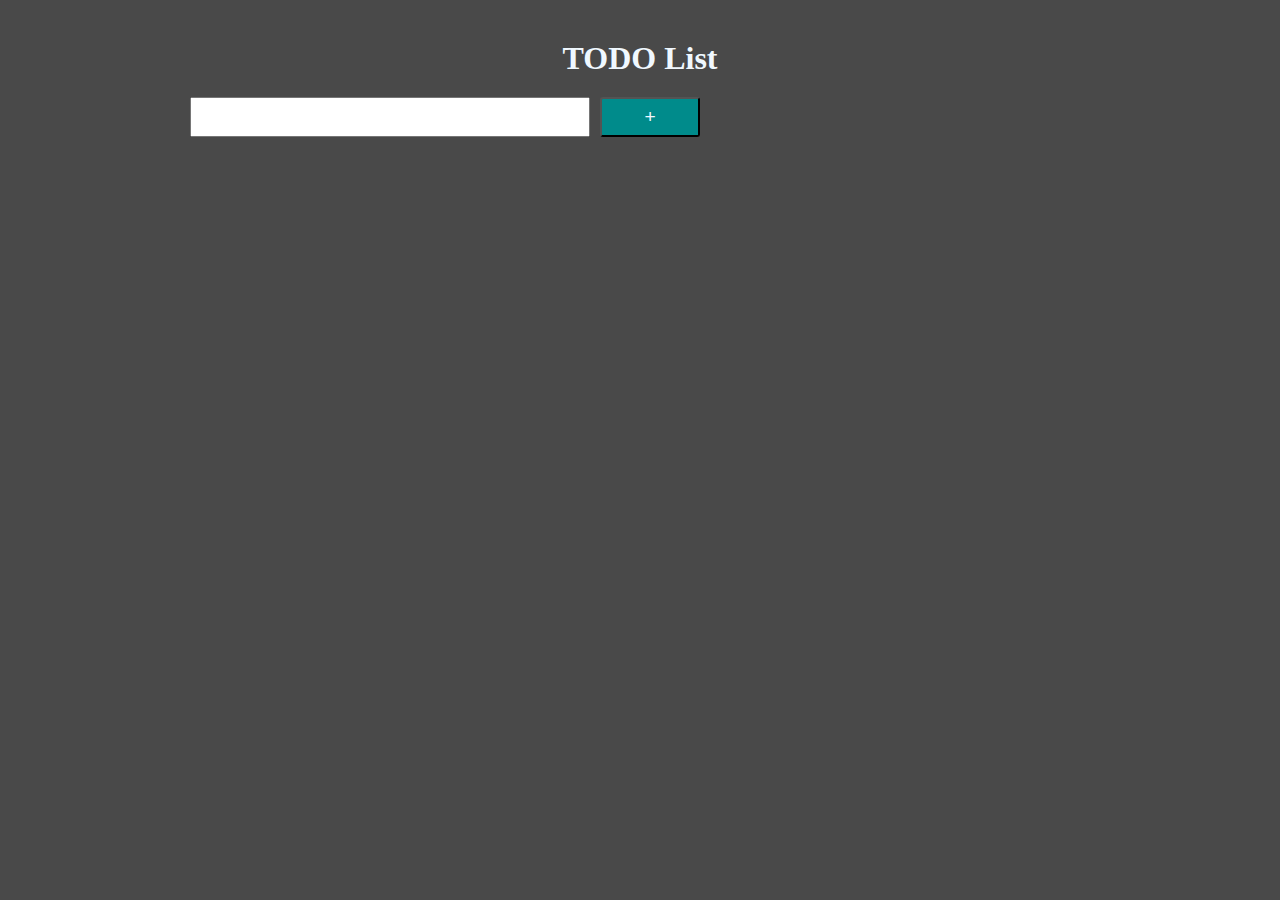
<file: index.html>
<!DOCTYPE html>
<html lang="en">
  <head>
    <meta charset="UTF-8" />
    <meta http-equiv="X-UA-Compatible" content="IE=edge" />
    <meta name="viewport" content="width=device-width, initial-scale=1.0" />
    <title>ToDo List</title>
    <link rel="stylesheet" href="main.css" />
  </head>
  <body>
    <h1><center>TODO List</center></h1>
    <div class="container">
      <div class="noteWrite">
        <input type="text" name="" id="txt" />
        <button class="btnAdd" onclick="addNote()">+</button>
      </div>
      <div class="noteList">
    
      </div>
    </div>

    <script src="script.js"></script>
  </body>
</html>
</file>
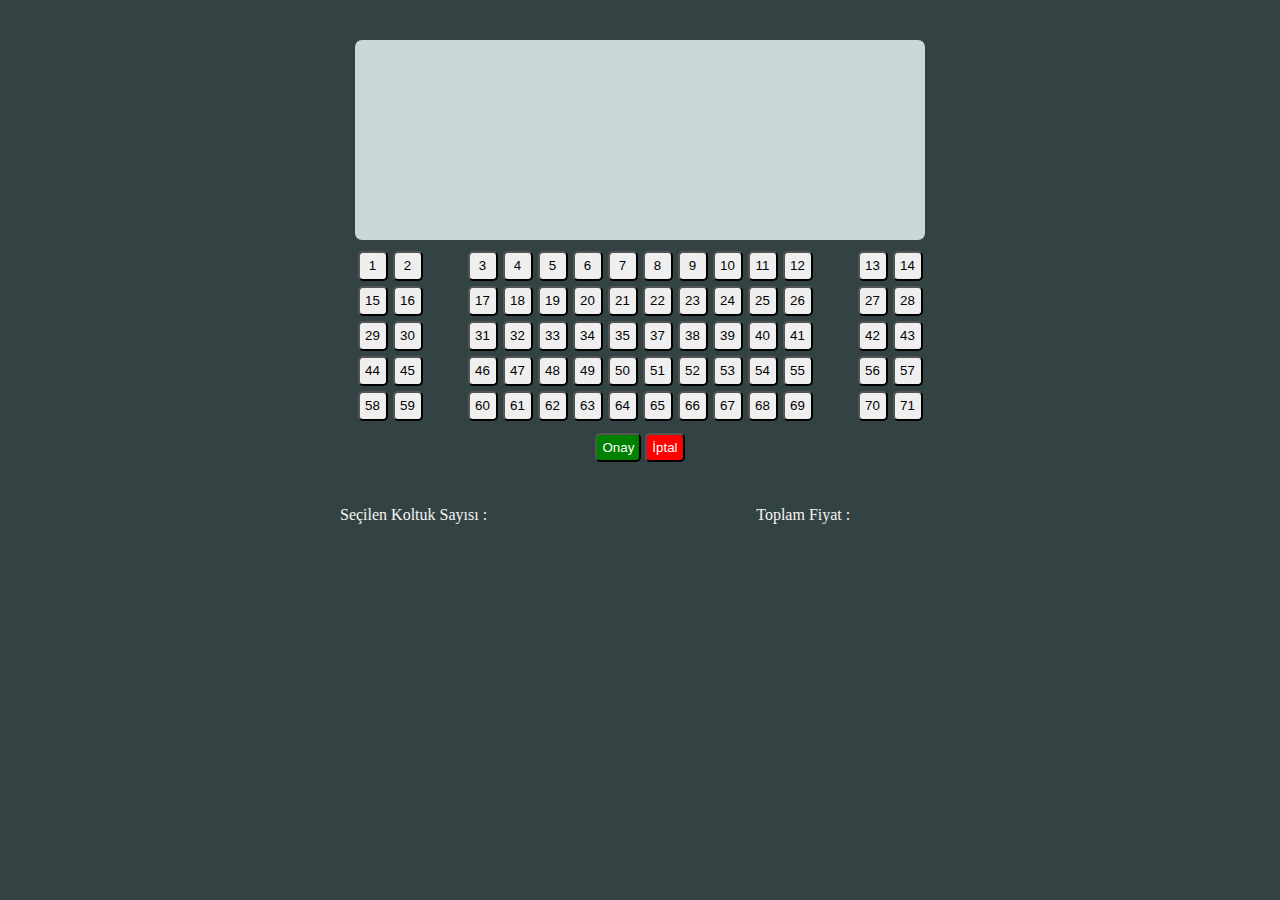
<file: CinemaTicket/index.html>
<!DOCTYPE html>
<html lang="en">
<head>
    <meta charset="UTF-8">
    <meta http-equiv="X-UA-Compatible" content="IE=edge">
    <meta name="viewport" content="width=device-width, initial-scale=1.0">
    <title>Cinema Ticket Sale Platform</title>
    <link rel="stylesheet" href="style.css">
</head>
<body>
    <div class="container">
        <div class="screen"></div>
        <div class="leftSide">
            <div class="seat"><button id="btnSeat1" class="btnSeat" onclick="operation('btnSeat1')">1</button> </div>
            <div class="seat"><button id="btnSeat2" class="btnSeat" onclick="operation('btnSeat2')">2</button></div>
            <div class="seat"><button id="btnSeat15" class="btnSeat" onclick="operation('btnSeat15')">15</button></div>
            <div class="seat"><button id="btnSeat16" class="btnSeat" onclick="operation('btnSeat16')">16</button></div>
            <div class="seat"><button id="btnSeat29" class="btnSeat" onclick="operation('btnSeat29')">29</button> </div>
            <div class="seat"><button id="btnSeat30" class="btnSeat" onclick="operation('btnSeat30')">30</button></div>
            <div class="seat"><button id="btnSeat44" class="btnSeat" onclick="operation('btnSeat44')">44</button></div>
            <div class="seat"><button id="btnSeat45" class="btnSeat" onclick="operation('btnSeat45')">45</button></div>
            <div class="seat"><button id="btnSeat58" class="btnSeat" onclick="operation('btnSeat58')">58</button></div>
            <div class="seat"><button id="btnSeat59" class="btnSeat" onclick="operation('btnSeat59')">59</button></div>
        </div>
        <div class="middle">
            
            <div class="seat"><button id="btnSeat3" class="btnSeat" onclick="operation('btnSeat3')">3</button></div> 
            <div class="seat"><button id="btnSeat4" class="btnSeat" onclick="operation('btnSeat4')">4</button></div> 
            <div class="seat"><button id="btnSeat5" class="btnSeat" onclick="operation('btnSeat5')">5</button></div> 
            <div class="seat"><button id="btnSeat6" class="btnSeat" onclick="operation('btnSeat6')">6</button></div>
            <div class="seat"><button id="btnSeat7" class="btnSeat" onclick="operation('btnSeat7')">7</button></div> 
            <div class="seat"><button id="btnSeat8" class="btnSeat" onclick="operation('btnSeat8')">8</button></div> 
            <div class="seat"><button id="btnSeat9" class="btnSeat" onclick="operation('btnSeat9')">9</button></div> 
            <div class="seat"><button id="btnSeat10" class="btnSeat" onclick="operation('btnSeat10')">10</button></div>
            <div class="seat"><button id="btnSeat11" class="btnSeat" onclick="operation('btnSeat11')">11</button></div> 
            <div class="seat"><button id="btnSeat12" class="btnSeat" onclick="operation('btnSeat12')">12</button></div> 
            <div class="seat"><button id="btnSeat17" class="btnSeat" onclick="operation('btnSeat17')">17</button></div> 
            <div class="seat"><button id="btnSeat18" class="btnSeat" onclick="operation('btnSeat18')">18</button></div>
            <div class="seat"><button id="btnSeat19" class="btnSeat" onclick="operation('btnSeat19')">19</button></div> 
            <div class="seat"><button id="btnSeat20" class="btnSeat" onclick="operation('btnSeat20')">20</button></div> 
            <div class="seat"><button id="btnSeat21" class="btnSeat" onclick="operation('btnSeat21')">21</button></div> 
            <div class="seat"><button id="btnSeat22" class="btnSeat" onclick="operation('btnSeat22')">22</button></div>
            <div class="seat"><button id="btnSeat23" class="btnSeat" onclick="operation('btnSeat23')">23</button></div> 
            <div class="seat"><button id="btnSeat24" class="btnSeat" onclick="operation('btnSeat24')">24</button></div> 
            <div class="seat"><button id="btnSeat25" class="btnSeat" onclick="operation('btnSeat25')">25</button></div> 
            <div class="seat"><button id="btnSeat26" class="btnSeat" onclick="operation('btnSeat26')">26</button></div>
            <div class="seat"><button id="btnSeat31" class="btnSeat" onclick="operation('btnSeat31')">31</button></div> 
            <div class="seat"><button id="btnSeat32" class="btnSeat" onclick="operation('btnSeat32')">32</button></div> 
            <div class="seat"><button id="btnSeat33" class="btnSeat" onclick="operation('btnSeat33')">33</button></div> 
            <div class="seat"><button id="btnSeat34" class="btnSeat" onclick="operation('btnSeat34')">34</button></div>
            <div class="seat"><button id="btnSeat35" class="btnSeat" onclick="operation('btnSeat35')">35</button></div> 
            <div class="seat"><button id="btnSeat37" class="btnSeat" onclick="operation('btnSeat37')">37</button></div> 
            <div class="seat"><button id="btnSeat38" class="btnSeat" onclick="operation('btnSeat38')">38</button></div> 
            <div class="seat"><button id="btnSeat39" class="btnSeat" onclick="operation('btnSeat39')">39</button></div>
            <div class="seat"><button id="btnSeat40" class="btnSeat" onclick="operation('btnSeat40')">40</button></div> 
            <div class="seat"><button id="btnSeat41" class="btnSeat" onclick="operation('btnSeat41')">41</button></div> 
            <div class="seat"><button id="btnSeat46" class="btnSeat" onclick="operation('btnSeat46')">46</button></div> 
            <div class="seat"><button id="btnSeat47" class="btnSeat" onclick="operation('btnSeat47')">47</button></div>
            <div class="seat"><button id="btnSeat48" class="btnSeat" onclick="operation('btnSeat48')">48</button></div> 
            <div class="seat"><button id="btnSeat49" class="btnSeat" onclick="operation('btnSeat49')">49</button></div> 
            <div class="seat"><button id="btnSeat50" class="btnSeat" onclick="operation('btnSeat50')">50</button></div> 
            <div class="seat"><button id="btnSeat51" class="btnSeat" onclick="operation('btnSeat51')">51</button></div>
            <div class="seat"><button id="btnSeat52" class="btnSeat" onclick="operation('btnSeat52')">52</button></div> 
            <div class="seat"><button id="btnSeat53" class="btnSeat" onclick="operation('btnSeat53')">53</button></div> 
            <div class="seat"><button id="btnSeat54" class="btnSeat" onclick="operation('btnSeat54')">54</button></div> 
            <div class="seat"><button id="btnSeat55" class="btnSeat" onclick="operation('btnSeat55')">55</button></div>
            <div class="seat"><button id="btnSeat60" class="btnSeat" onclick="operation('btnSeat60')">60</button></div> 
            <div class="seat"><button id="btnSeat61" class="btnSeat" onclick="operation('btnSeat61')">61</button></div> 
            <div class="seat"><button id="btnSeat62" class="btnSeat" onclick="operation('btnSeat62')">62</button></div> 
            <div class="seat"><button id="btnSeat63" class="btnSeat" onclick="operation('btnSeat63')">63</button></div>
            <div class="seat"><button id="btnSeat64" class="btnSeat" onclick="operation('btnSeat64')">64</button></div> 
            <div class="seat"><button id="btnSeat65" class="btnSeat" onclick="operation('btnSeat65')">65</button></div> 
            <div class="seat"><button id="btnSeat66" class="btnSeat" onclick="operation('btnSeat66')">66</button></div> 
            <div class="seat"><button id="btnSeat67" class="btnSeat" onclick="operation('btnSeat67')">67</button></div>
            <div class="seat"><button id="btnSeat68" class="btnSeat" onclick="operation('btnSeat68')">68</button></div> 
            <div class="seat"><button id="btnSeat69" class="btnSeat" onclick="operation('btnSeat69')">69</button></div>
        </div>
        <div class="rightSide">
            <div class="seat"><button id="btnSeat13" class="btnSeat" onclick="operation('btnSeat13')"">13</button> </div>
            <div class="seat"><button id="btnSeat14" class="btnSeat" onclick="operation('btnSeat14')"">14</button></div>
            <div class="seat"><button id="btnSeat27" class="btnSeat" onclick="operation('btnSeat27')"">27</button></div>
            <div class="seat"><button id="btnSeat28" class="btnSeat" onclick="operation('btnSeat28')"">28</button></div>
            <div class="seat"><button id="btnSeat42" class="btnSeat" onclick="operation('btnSeat42')"">42</button> </div>
            <div class="seat"><button id="btnSeat43" class="btnSeat" onclick="operation('btnSeat43')"">43</button></div>
            <div class="seat"><button id="btnSeat56" class="btnSeat" onclick="operation('btnSeat56')"">56</button></div>
            <div class="seat"><button id="btnSeat57" class="btnSeat" onclick="operation('btnSeat57')"">57</button></div>
            <div class="seat"><button id="btnSeat70" class="btnSeat" onclick="operation('btnSeat70')"">70</button></div>
            <div class="seat"><button id="btnSeat71" class="btnSeat" onclick="operation('btnSeat71')"">71</button></div>
        </div>
        <div class="info">
            <button class="btn" id="btnPay" onclick="accept()"> Onay</button>
            <button class="btn" id="btnReject" onclick="reject()"> İptal</button>
        </div>
        <div class="info2">
            <span class="txt">Seçilen Koltuk Sayısı :</span><span class="txtRed" id ="numberOfSelected"></span>
            <span></span>   
            <span class="txt">Toplam Fiyat :</span><span class="txtRed" id ="totalPrice"></span>
        </div>
    </div>


    <script src="script.js"></script>  
</body>
</html>
</file>
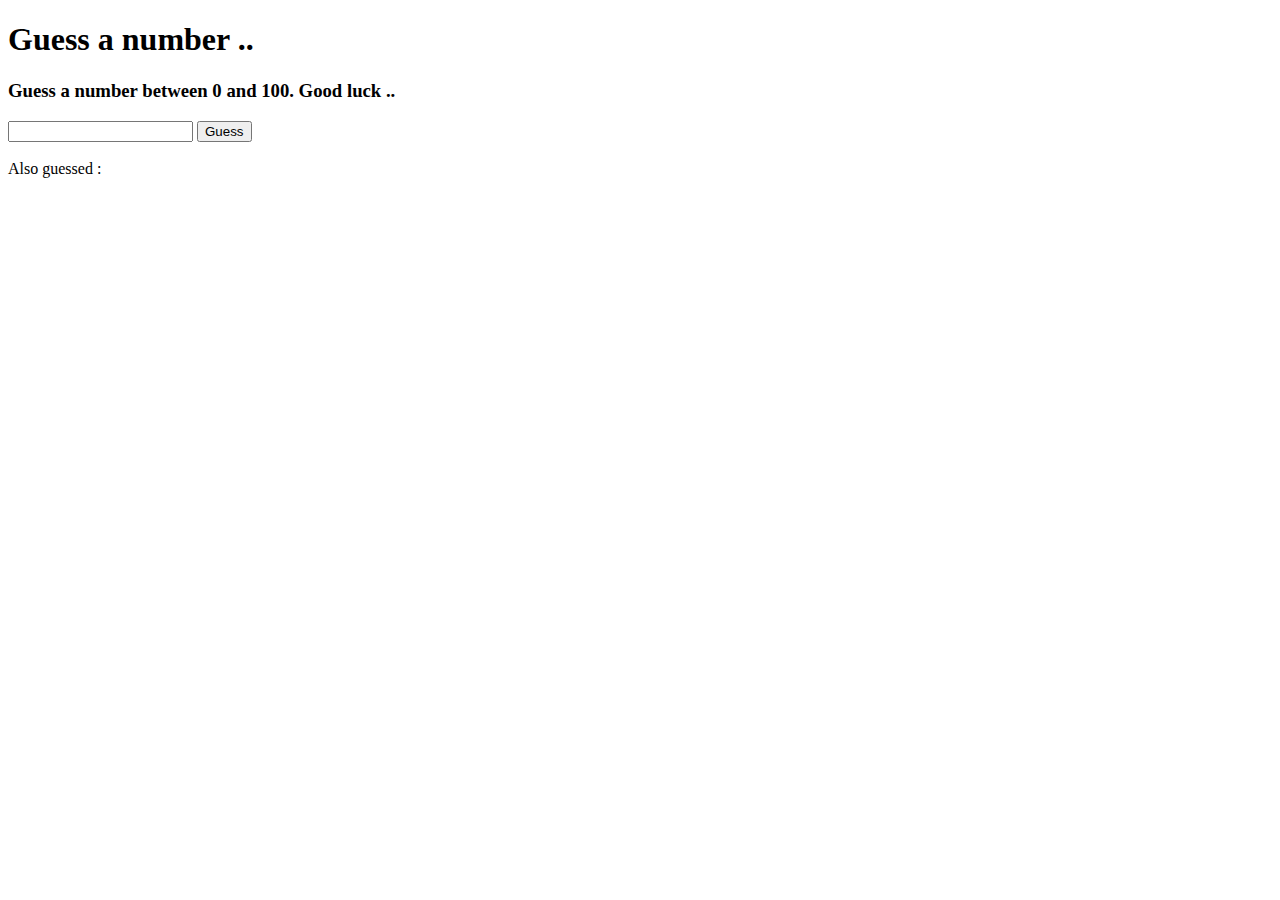
<file: GuessNumberGame/index.html>
<!DOCTYPE html>
<html lang="en">
<head>
    <meta charset="UTF-8">
    <meta http-equiv="X-UA-Compatible" content="IE=edge">
    <meta name="viewport" content="width=device-width, initial-scale=1.0">
    <title>Guess Number Game</title>
    <link rel="stylesheet" href="main.css">
</head>
<body>
    <h1>Guess a number ..</h1>
    <h3>Guess a number between 0 and 100.  Good luck ..</h3>
    <input type="text" name="numberGuess" id="txtGuess">
    <button id="btnGuess">Guess</button>
    <br>
    <br>
    <span>Also guessed : </span><span id="alsoGuessedNumbers"></span>
    <br>
    <br>
    <span id="result"> </span>
    
    
<script src="script.js"></script>
</body>
</html>
</file>
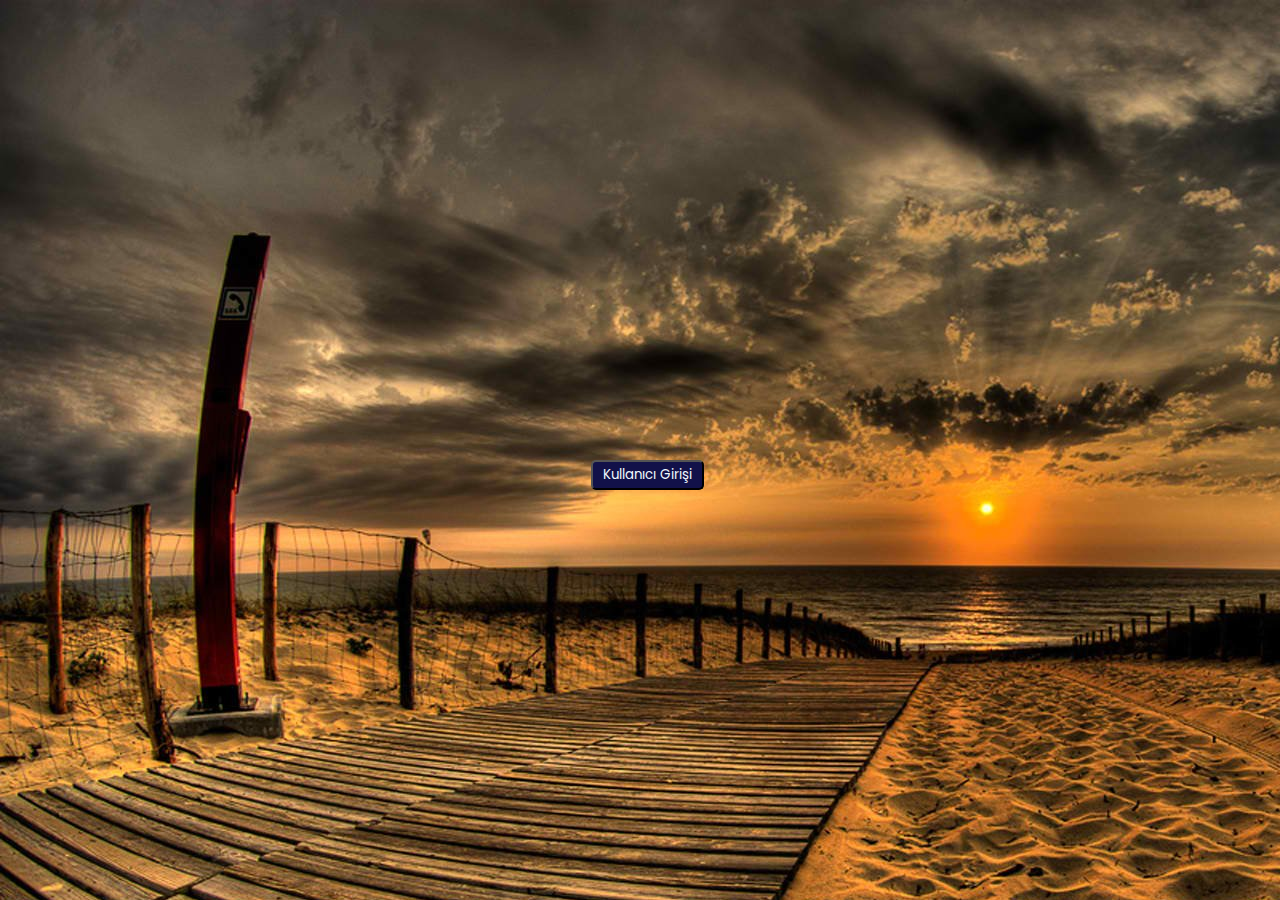
<file: modal/index.html>
<!DOCTYPE html>
<html lang="en">
  <head>
    <meta charset="UTF-8" />
    <meta http-equiv="X-UA-Compatible" content="IE=edge" />
    <meta name="viewport" content="width=device-width, initial-scale=1.0" />
    <title>Modal Application</title>
    <link rel="stylesheet" href="style.css" />
    <link rel="preconnect" href="https://fonts.googleapis.com" />
    <link rel="preconnect" href="https://fonts.gstatic.com" crossorigin />
    <link
      href="https://fonts.googleapis.com/css2?family=Poppins:wght@400;700&display=swap"
      rel="stylesheet"
    />
  </head>
  <body>
    <button class="btn btnModal" id="btnModal">Kullanıcı Girişi</button>
    <div class="modal" id="modal">
      <div class="modalPanel">
        <img src="./media/login.png" alt="user" class="pad" />
        <p class="pad">Kullanıcı Adı :</p>
        <input class="pad2"
          type="text"
          name="userAccount"
          id="userAccount"
          placeholder="Kullanıcı Adı"
        />
        <p class="pad">Şifre :</p>
        <input class="pad2"
          type="password"
          name="passWord"
          id="passWord"
          placeholder="Şifre"
        />
        <p></p>
        <button type="submit" class="btn" id="btnUserEntrance">Giriş</button>
      </div>
    </div>

    <script src="script.js"></script>
  </body>
</html>
</file>
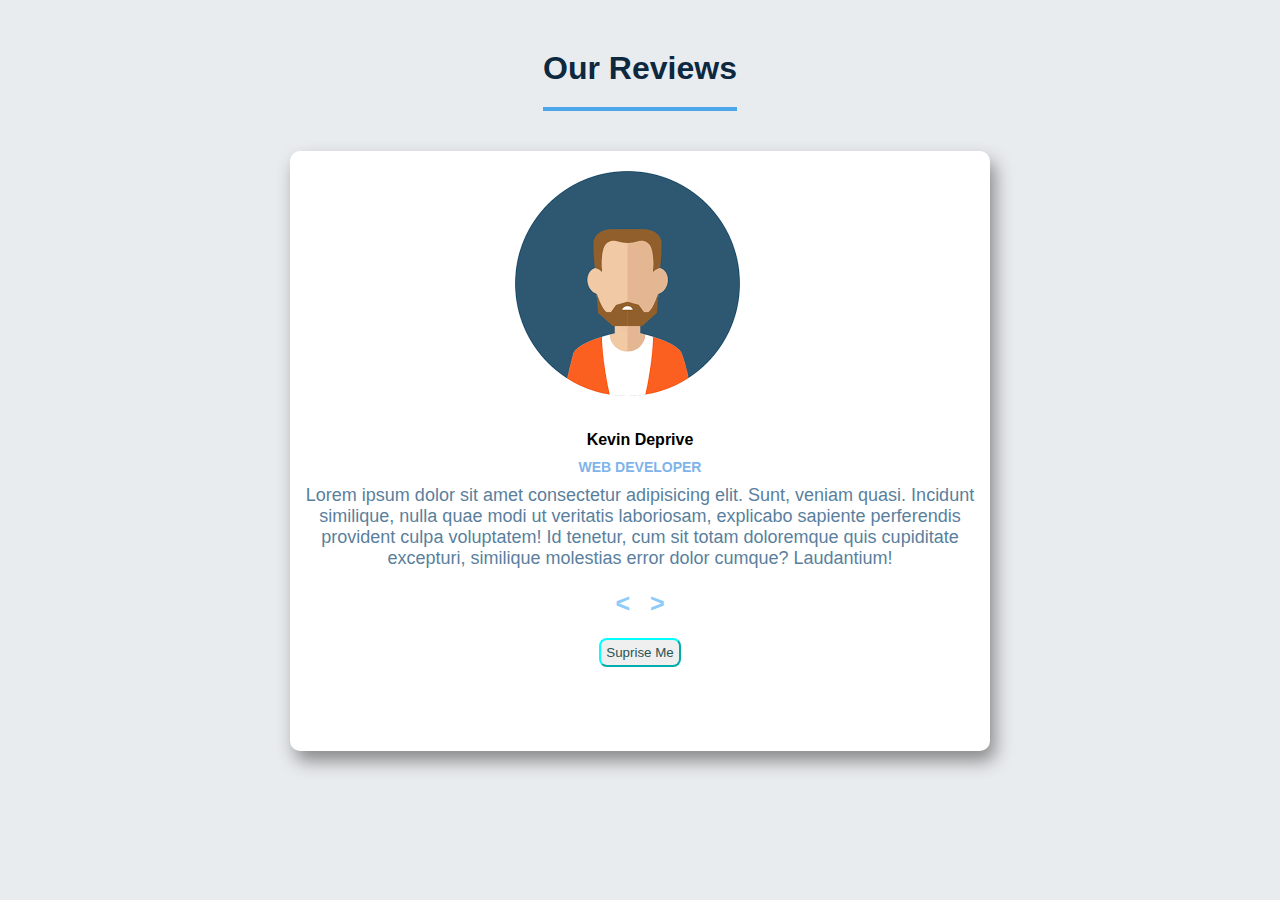
<file: Reviews/index.html>
<!DOCTYPE html>
<html lang="en">
  <head>
    <meta charset="UTF-8" />
    <meta http-equiv="X-UA-Compatible" content="IE=edge" />
    <meta name="viewport" content="width=device-width, initial-scale=1.0" />
    <title>Our Reviews</title>
    <link rel="stylesheet" href="style.css" />
  </head>
  <body>
    <h1>Our Reviews</h1>

    <div class="container">
      <div class="avatar"></div>
      <div class="nameSurname">Kevin Deprive</div>
      <div class="job">WEB DEVELOPER</div>
      <div class="info">
        <center>
          Lorem ipsum dolor sit amet consectetur adipisicing elit. Sunt, veniam
          quasi. Incidunt similique, nulla quae modi ut veritatis laboriosam,
          explicabo sapiente perferendis provident culpa voluptatem! Id tenetur,
          cum sit totam doloremque quis cupiditate excepturi, similique
          molestias error dolor cumque? Laudantium!
        </center>
      </div>
      <div class="icons">
        <span onclick="goBack()"><</span
        ><span onclick="goForward()" class="goForward">></span>
      </div>
      <div class="btn">
        <button class="btnSupriseMe" onclick="supriseMe()">Suprise Me</button>
      </div>
    </div>

    <script src="script.js"></script>
    <script src="object.js"></script>
  </body>
</html>
</file>
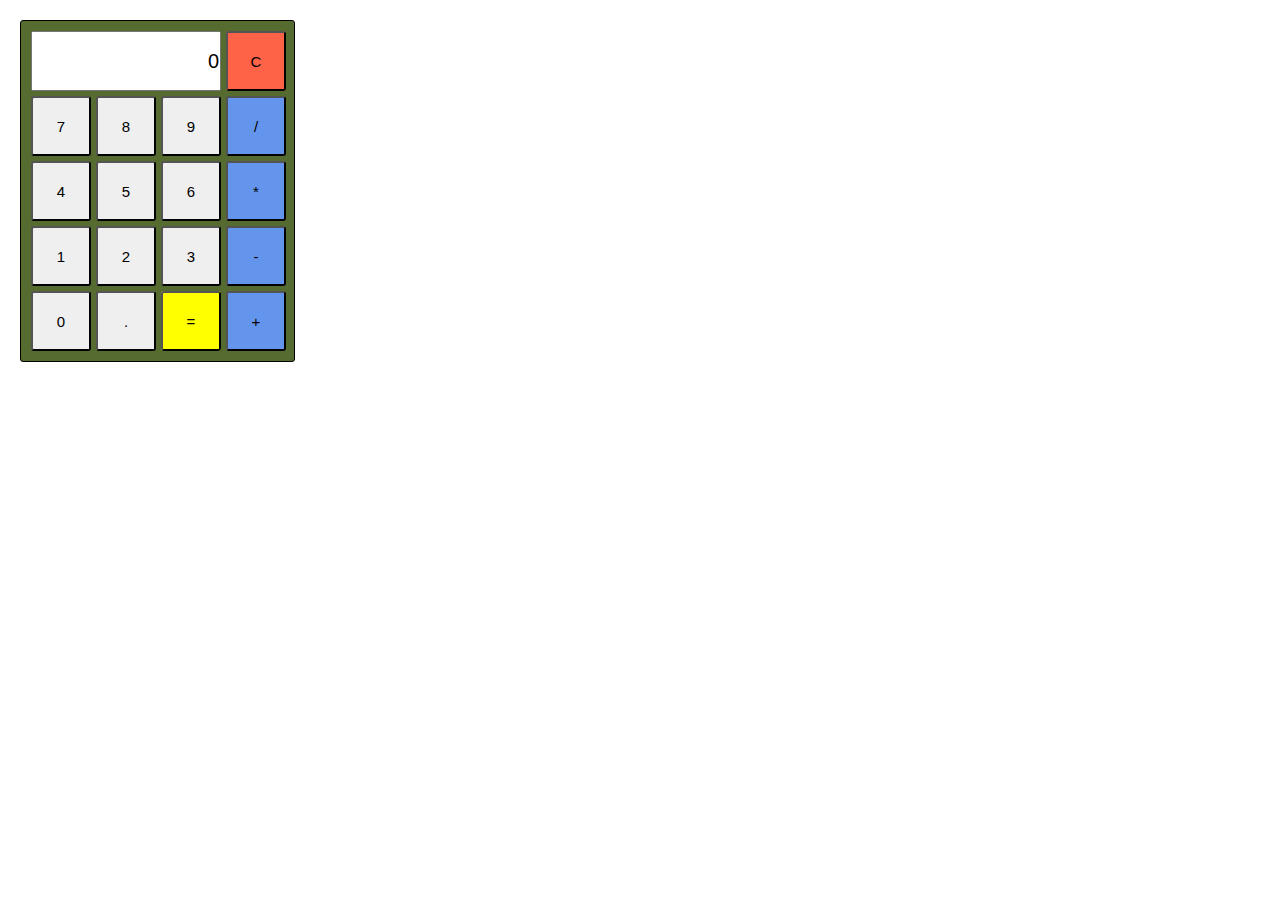
<file: Calculator/calculator.html>
<!DOCTYPE html>
<html lang="en">
<head>
    <meta charset="UTF-8">
    <meta http-equiv="X-UA-Compatible" content="IE=edge">
    <meta name="viewport" content="width=device-width, initial-scale=1.0">
    <link rel="stylesheet" href="main.css">
    
    <title>Document</title>
</head>
<body>
    <div class="calculator">
        <div><input class="input" type="text" id="input" value="0"></div>
        <div class="btn num1" > <button class="btn" id="num1" type="button">1</button> </div>
        <div class="btn num2" > <button class="btn" id="num2" type="button">2</button> </div>
        <div class="btn num3" > <button class="btn" id="num3" type="button">3</button> </div>
        <div class="btn num4" > <button class="btn" id="num4" type="button">4</button> </div>
        <div class="btn num5" > <button class="btn" id="num5" type="button">5</button> </div>
        <div class="btn num6" > <button class="btn" id="num6" type="button">6</button> </div>
        <div class="btn num7" > <button class="btn" id="num7" type="button">7</button> </div>
        <div class="btn num8" > <button class="btn" id="num8" type="button">8</button> </div>
        <div class="btn num9" > <button class="btn" id="num9" type="button">9</button> </div>
        <div class="btn num0" > <button class="btn" id="num0" type="button">0</button> </div>
        <div class="btn plus" > <button class="btn  operant" id="plus" type="button">+</button> </div>
        <div class="btn minus" > <button class="btn operant" id="minus" type="button">-</button> </div>
        <div class="btn divide" > <button class="btn operant" id="divide" type="button">/</button> </div>
        <div class="btn multiple" > <button class="btn operant" id="multiple" type="button">*</button> </div>
        <div class="btn equal" > <button class="btn equal" id="equal" type="button">=</button> </div>
        <div class="btn clear" > <button class="btn clear" id="clear" type="button">C</button> </div>
        <div class="btn dot" > <button class="btn" id="dot" type="button">.</button> </div>
    </div>
    <script src="script.js"></script>  
</body>
</html>
</file>
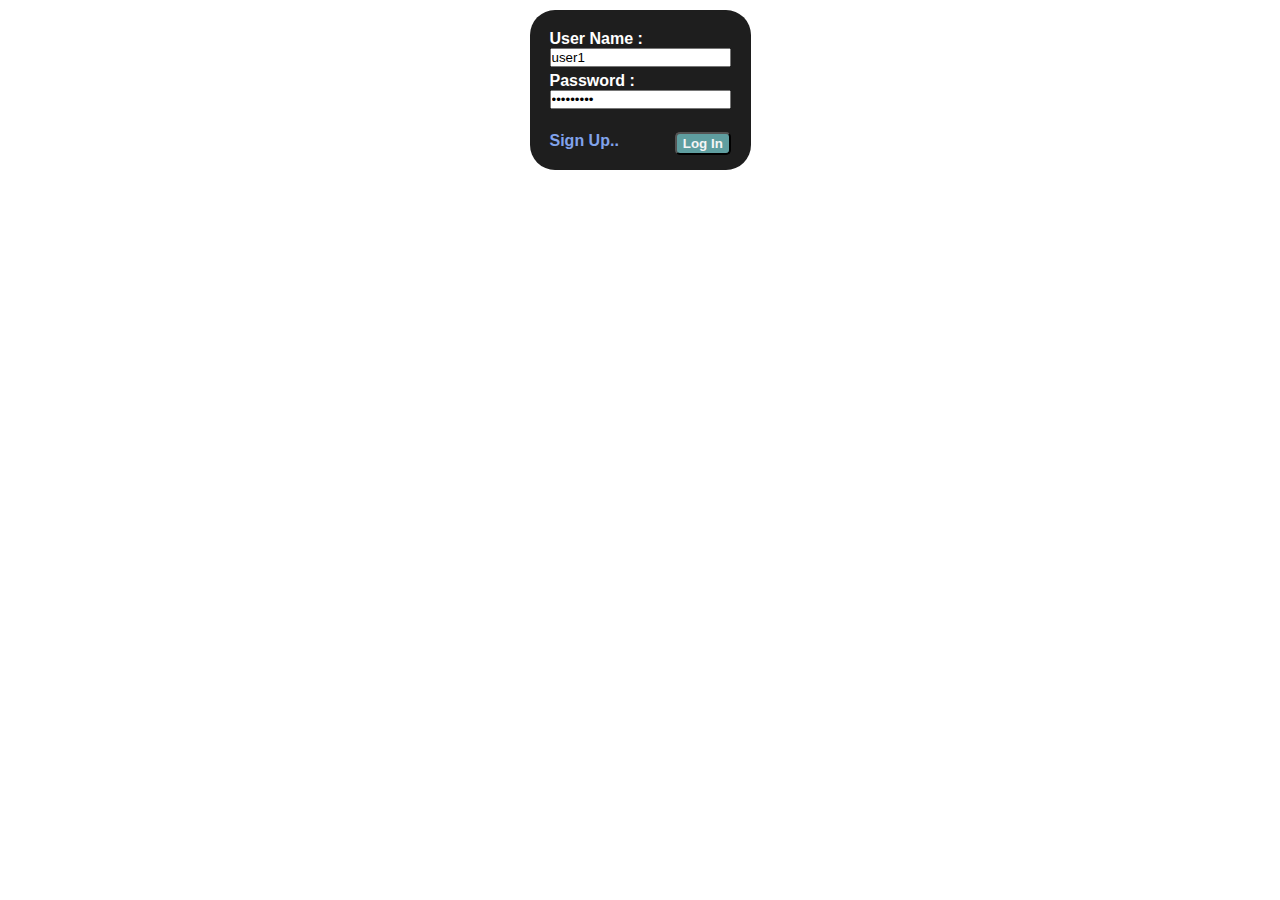
<file: UserAccountPanel/account.html>
<!DOCTYPE html>
<html lang="en">
  <head>
    <meta charset="UTF-8" />
    <meta http-equiv="X-UA-Compatible" content="IE=edge" />
    <meta name="viewport" content="width=device-width, initial-scale=1.0" />
    <title>User Account Panel</title>
    <link rel="stylesheet" href="main.css" />
  </head>
  <body>
    <form class="form">
      <label class="text" for="name1">User Name :</label><br />
      <input type="text" id="name1" name="fname" value="user1" /><br />
      <label for="passWord">Password :</label><br />
      <input
        class="text"
        type="password"
        id="passWord"
        value="password1"
        name="fPassWord"
      /><br />
      <br />
      <a href="#">Sign Up..</a>
      <input type="submit" id="btnLogIn"  value=" Log In " />
    </form>

    <script src="script.js">
      /**function git() {
     

        var btnLogIn = document.getElementById("btnLogIn");

        var accounts = [
          {
            username: "user1",
            password: "password1",
          },
          {
            username: "user2",
            password: "password2",
          },
        ];
        var txtName1 = document.getElementById("name1").value;
        var txtPassWord = document.getElementById("passWord").value;
        var pass = false;
        for (let i = 0; i < accounts.length; i++) {
          if (accounts[i].username == txtName1) {
            if (accounts[i].password == txtPassWord) {
              window.location = "welcome.html";
              alert("");
              pass = true;
              
            }
          }
          if (pass == false) alert("User Name or Password is wrong");
        } 
      }**/
    </script>
  </body>
</html>
</file>
<file: main.css>
* {
  margin: 0;
  padding: 0;
  -webkit-box-sizing: border-box;
          box-sizing: border-box;
  text-decoration: none;
  list-style: none;
}

body {
  background-color: #494949;
}

body h1 {
  color: aliceblue;
  margin-top: 40px;
}

body .container .noteWrite {
  display: -webkit-box;
  display: -ms-flexbox;
  display: flex;
  width: 100vh;
  margin: auto;
  margin-top: 20px;
}

body .container .noteWrite .btnAdd {
  margin-left: 10px;
  border-radius: 3px;
  width: 100px;
  padding: 7px;
  font-size: larger;
  color: aliceblue;
  background-color: darkcyan;
}

body .container .noteWrite input {
  padding: 10px;
  width: 400px;
}

body .container .noteList {
  display: -webkit-box;
  display: -ms-flexbox;
  display: flex;
  -webkit-box-orient: vertical;
  -webkit-box-direction: normal;
      -ms-flex-direction: column;
          flex-direction: column;
  margin-top: 30px;
}

body .container .noteList .note {
  position: relative;
  text-indent: 5px;
  display: -webkit-box;
  display: -ms-flexbox;
  display: flex;
  -webkit-box-pack: justify;
      -ms-flex-pack: justify;
          justify-content: space-between;
  line-height: 40px;
  height: 40px;
  width: 710px;
  margin: 5px auto;
  border-radius: 5px;
  background-color: lightslategrey;
}

body .container .noteList .note .delete {
  width: 50px;
  height: 40px;
  font-size: 20px;
  background-color: red;
  color: aliceblue;
  border-radius: 5px;
}
/*# sourceMappingURL=main.css.map */
</file>
<file: CinemaTicket/style.css>
* {
  margin: 0;
  padding: 0;
  -webkit-box-sizing: border-box;
          box-sizing: border-box;
}

body {
  background-color: #334242;
}

.container {
  margin: 40px auto;
  width: 600px;
  height: 600px;
  overflow: hidden;
  display: -ms-grid;
  display: grid;
  -ms-grid-rows: 1fr 3fr 1.2fr 2.2fr;
      grid-template-rows: 1fr 3fr 1.2fr 2.2fr;
  -ms-grid-columns: 1fr 4fr 1fr;
      grid-template-columns: 1fr 4fr 1fr;
      grid-template-areas: "screen screen screen" "leftSide middle rightSide" "info info info" "info2 info2 info2";
}

.container .screen {
  height: 200px;
  -ms-grid-row: 1;
  -ms-grid-column: 1;
  -ms-grid-column-span: 3;
  grid-area: screen;
  background-color: #ccd8d8;
  border-radius: 7px;
  margin: 0px 15px 10px 15px;
}

.container .leftSide {
  display: -ms-grid;
  display: grid;
  margin: 0 auto;
  -ms-grid-columns: 30px 30px;
      grid-template-columns: 30px 30px;
  -ms-grid-rows: (30px)[5];
      grid-template-rows: repeat(5, 30px);
  grid-gap: 5px;
  -ms-grid-row: 2;
  -ms-grid-column: 1;
  grid-area: leftSide;
}

.container .middle {
  display: -ms-grid;
  display: grid;
  margin: 0 auto;
  -ms-grid-columns: (30px)[10];
      grid-template-columns: repeat(10, 30px);
  -ms-grid-rows: (30px)[5];
      grid-template-rows: repeat(5, 30px);
  grid-gap: 5px;
  -ms-grid-row: 2;
  -ms-grid-column: 2;
  grid-area: middle;
}

.container .rightSide {
  display: -ms-grid;
  display: grid;
  margin: 0 auto;
  -ms-grid-columns: 30px 30px;
      grid-template-columns: 30px 30px;
  -ms-grid-rows: (30px)[5];
      grid-template-rows: repeat(5, 30px);
  grid-gap: 5px;
  -ms-grid-row: 2;
  -ms-grid-column: 3;
  grid-area: rightSide;
}

.container .info {
  -ms-grid-row: 3;
  -ms-grid-column: 1;
  -ms-grid-column-span: 3;
  grid-area: info;
  margin: 0 auto;
}

.container .btn {
  color: white;
  border-radius: 5px;
  padding: 5px;
}

.container #btnPay {
  background-color: green;
}

.container #btnReject {
  background-color: red;
}

.container .info2 {
  display: -webkit-box;
  display: -ms-flexbox;
  display: flex;
  -webkit-box-pack: justify;
      -ms-flex-pack: justify;
          justify-content: space-between;
  -ms-grid-row: 4;
  -ms-grid-column: 1;
  -ms-grid-column-span: 3;
  grid-area: info2;
}

.container .seat {
  text-align: center;
  line-height: 30px;
  margin: auto;
}

.container .btnSeat {
  height: 30px;
  width: 30px;
  border-radius: 5px;
}

.container .txt {
  color: whitesmoke;
}

.container .txtRed {
  color: white;
}
/*# sourceMappingURL=style.css.map */
</file>
<file: GuessNumberGame/main.css>
/* No CSS *//*# sourceMappingURL=main.css.map */
</file>
<file: modal/style.css>
* {
  margin: 0;
  padding: 0;
  -webkit-box-sizing: border-box;
          box-sizing: border-box;
  font-family: "Poppins", sans-serif;
}

body {
  background-image: url("./media/background.jpg");
  background-repeat: no-repeat;
}

.pad {
  padding: 5px;
  color: antiquewhite;
  font-weight: bold;
}

.pad2 {
  padding: 3px 5px;
}

.btnModal {
  position: absolute;
  top: 50%;
  right: 45%;
  z-index: -1;
}

.btn {
  padding: 3px 10px;
  margin-top: 10px;
  background-color: #121149;
  border-radius: 5px;
  color: aliceblue;
  -webkit-transition: all 0.5s ease;
  transition: all 0.5s ease;
}

.btn:hover {
  background-color: #0e59a3;
  cursor: pointer;
  -webkit-box-shadow: 5px 5px 15px #a8a7a7;
          box-shadow: 5px 5px 15px #a8a7a7;
}

.modal {
  display: none;
  height: 100vh;
  width: 100%;
  background-color: rgba(0, 0, 0, 0.4);
}

.modal .modalPanel {
  width: 300px;
  margin: 0 auto;
  display: -webkit-box;
  display: -ms-flexbox;
  display: flex;
  -webkit-box-orient: vertical;
  -webkit-box-direction: normal;
      -ms-flex-direction: column;
          flex-direction: column;
  background-color: #273b7a;
  border-radius: 5px;
  -webkit-box-shadow: 5px 5px 15px #7e7c7c;
          box-shadow: 5px 5px 15px #7e7c7c;
  padding: 10px;
}

.modal .modalPanel img {
  margin-top: 10px;
}
/*# sourceMappingURL=style.css.map */
</file>
<file: Reviews/style.css>
* {
  margin: 0;
  padding: 0;
  -webkit-box-sizing: border-box;
          box-sizing: border-box;
}

body {
  background-color: #e9ecef;
  font-family: Arial, Helvetica, sans-serif;
}

h1 {
  padding-top: 50px;
  padding-bottom: 20px;
  width: -webkit-fit-content;
  width: -moz-fit-content;
  width: fit-content;
  color: #0d283f;
  margin: auto;
  margin-bottom: 40px;
  border-bottom: #4ca6ea 4px solid;
}

.container {
  padding-top: 20px;
  height: 600px;
  width: 700px;
  margin: auto;
  background-color: #ffffff;
  border-radius: 10px;
  -webkit-box-shadow: 5px 10px 18px #888888;
          box-shadow: 5px 10px 18px #888888;
}

.container .avatar {
  margin-top: 20px;
  margin: auto;
  height: 250px;
  width: 250px;
  background-image: url("./media/index.png");
  background-repeat: no-repeat;
}

.container .nameSurname {
  width: -webkit-fit-content;
  width: -moz-fit-content;
  width: fit-content;
  margin: 10px auto;
  font-weight: bold;
}

.container .job {
  width: -webkit-fit-content;
  width: -moz-fit-content;
  width: fit-content;
  margin: 10px auto;
  font-size: 14px;
  font-weight: bold;
  color: #7eb4ea;
}

.container .info {
  -webkit-box-pack: center;
      -ms-flex-pack: center;
          justify-content: center;
  -webkit-box-align: center;
      -ms-flex-align: center;
          align-items: center;
  font-size: 18px;
  width: 670px;
  margin: auto;
  color: #5a7f9d;
}

.container .icons {
  padding-top: 20px;
  width: -webkit-fit-content;
  width: -moz-fit-content;
  width: fit-content;
  margin: auto;
}

.container .icons .goForward {
  padding-left: 20px;
}

.container span {
  color: #8ecbf8;
  font-size: 25px;
  font-weight: bold;
  width: -webkit-fit-content;
  width: -moz-fit-content;
  width: fit-content;
  cursor: pointer;
  margin: auto;
}

.container .btn {
  width: -webkit-fit-content;
  width: -moz-fit-content;
  width: fit-content;
  margin: auto;
}

.container .btn .btnSupriseMe {
  padding: 5px;
  border-radius: 8px;
  border-color: aqua;
  color: #2a5353;
  margin-top: 20px;
}
/*# sourceMappingURL=style.css.map */
</file>
<file: Calculator/main.css>
* {
  -webkit-box-sizing: border-box;
          box-sizing: border-box;
  margin: 0px;
  padding: 0;
}

.calculator {
  border: 1px solid black;
  border-radius: 3px;
  padding: 10px;
  margin: 20px;
  width: 275px;
  height: auto;
  background-color: darkolivegreen;
  display: -ms-grid;
  display: grid;
  gap: 5px;
  -ms-grid-columns: 60px 60px 60px 60px;
      grid-template-columns: 60px 60px 60px 60px;
  -ms-grid-rows: 60px 60px 60px 60px 60px;
      grid-template-rows: 60px 60px 60px 60px 60px;
      grid-template-areas: "A A A B" "C D E F" "G H I J" "K L M N" "O P R S";
}

.calculator .btn {
  border-radius: 3px;
  width: 100%;
  height: 100%;
  font-size: 15px;
}

.calculator .btn:hover {
  color: white;
}

.calculator .num1 {
  -ms-grid-row: 4;
  -ms-grid-column: 1;
  grid-area: K;
}

.calculator .num2 {
  -ms-grid-row: 4;
  -ms-grid-column: 2;
  grid-area: L;
}

.calculator .num3 {
  -ms-grid-row: 4;
  -ms-grid-column: 3;
  grid-area: M;
}

.calculator .num4 {
  -ms-grid-row: 3;
  -ms-grid-column: 1;
  grid-area: G;
}

.calculator .num5 {
  -ms-grid-row: 3;
  -ms-grid-column: 2;
  grid-area: H;
}

.calculator .num6 {
  -ms-grid-row: 3;
  -ms-grid-column: 3;
  grid-area: I;
}

.calculator .num7 {
  -ms-grid-row: 2;
  -ms-grid-column: 1;
  grid-area: C;
}

.calculator .num8 {
  -ms-grid-row: 2;
  -ms-grid-column: 2;
  grid-area: D;
}

.calculator .num9 {
  -ms-grid-row: 2;
  -ms-grid-column: 3;
  grid-area: E;
}

.calculator .num0 {
  -ms-grid-row: 5;
  -ms-grid-column: 1;
  grid-area: O;
}

.calculator .plus {
  -ms-grid-row: 5;
  -ms-grid-column: 4;
  grid-area: S;
}

.calculator .minus {
  -ms-grid-row: 4;
  -ms-grid-column: 4;
  grid-area: N;
}

.calculator .multiple {
  -ms-grid-row: 3;
  -ms-grid-column: 4;
  grid-area: J;
}

.calculator .divide {
  -ms-grid-row: 2;
  -ms-grid-column: 4;
  grid-area: F;
}

.calculator .clear {
  -ms-grid-row: 1;
  -ms-grid-column: 4;
  grid-area: B;
  background-color: tomato;
}

.calculator .equal {
  -ms-grid-row: 5;
  -ms-grid-column: 3;
  grid-area: R;
  background-color: yellow;
}

.calculator .dot {
  -ms-grid-row: 5;
  -ms-grid-column: 2;
  grid-area: P;
}

.calculator #input {
  -ms-grid-row: 1;
  -ms-grid-column: 1;
  -ms-grid-column-span: 3;
  grid-area: A;
  width: 190px;
  height: 100%;
  margin-right: 10px;
  font-size: 20px;
  text-align: right;
}

.calculator .operant {
  background-color: cornflowerblue;
}

.calculator .operant:hover {
  background-color: darkblue;
}
/*# sourceMappingURL=main.css.map */
</file>
<file: UserAccountPanel/main.css>
* {
  padding: 0px;
  margin: 0px;
  -webkit-box-sizing: border-box;
          box-sizing: border-box;
}

.form {
  width: -webkit-fit-content;
  width: -moz-fit-content;
  width: fit-content;
  padding: 20px;
  margin-left: auto;
  margin-right: auto;
  margin-top: 10px;
  background-color: #1e1e1e;
  border-radius: 25px;
}

.form label {
  color: white;
  font-family: Arial, Helvetica, sans-serif;
  font-weight: bold;
}

.form a {
  margin-top: 5px;
  color: #81a3ec;
  font-family: Arial, Helvetica, sans-serif;
  font-weight: bold;
  text-decoration: none;
}

.form a:hover {
  color: white;
}

.form #btnLogIn {
  padding: 2px;
  float: right;
  background-color: cadetblue;
  border-radius: 5px;
  color: whitesmoke;
  font-family: Arial, Helvetica, sans-serif;
  font-weight: bold;
}

.form #btnLogIn:hover {
  color: white;
}

.form input {
  margin-bottom: 5px;
}
/*# sourceMappingURL=main.css.map */
</file>
